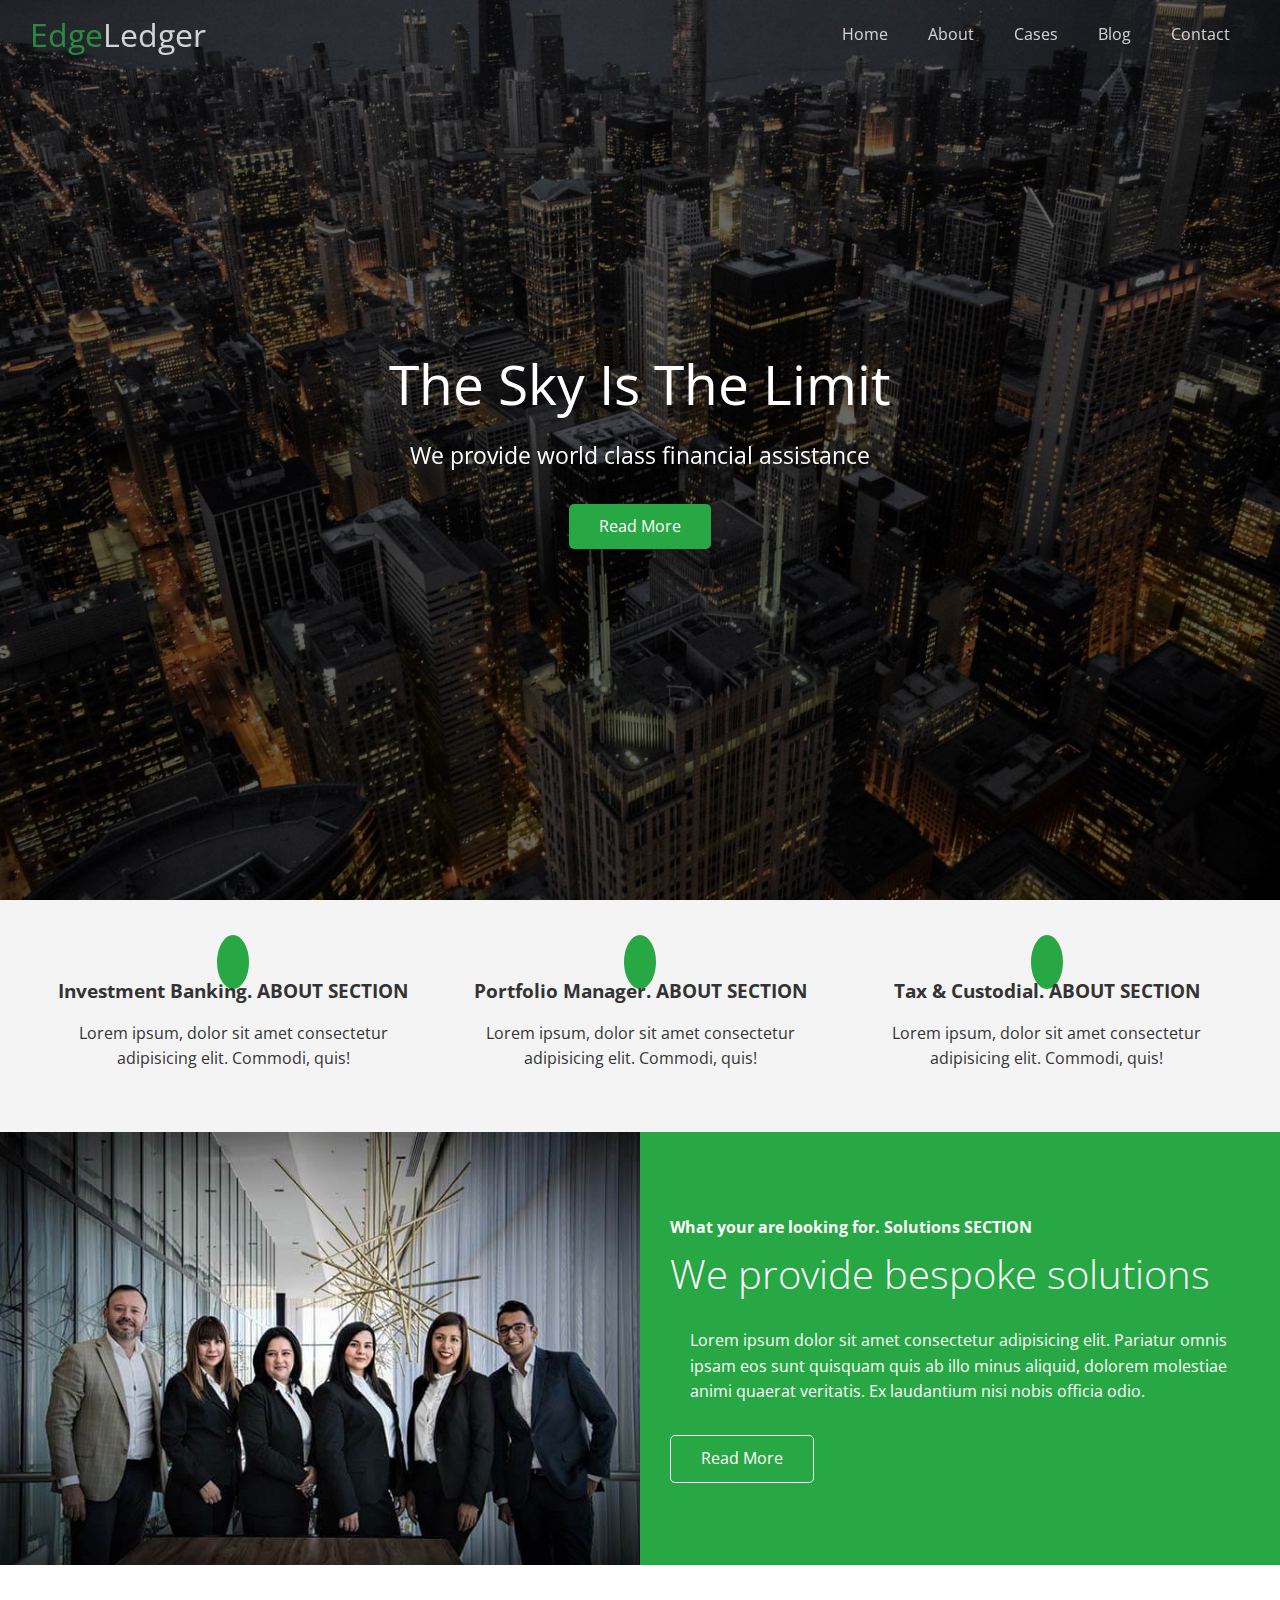
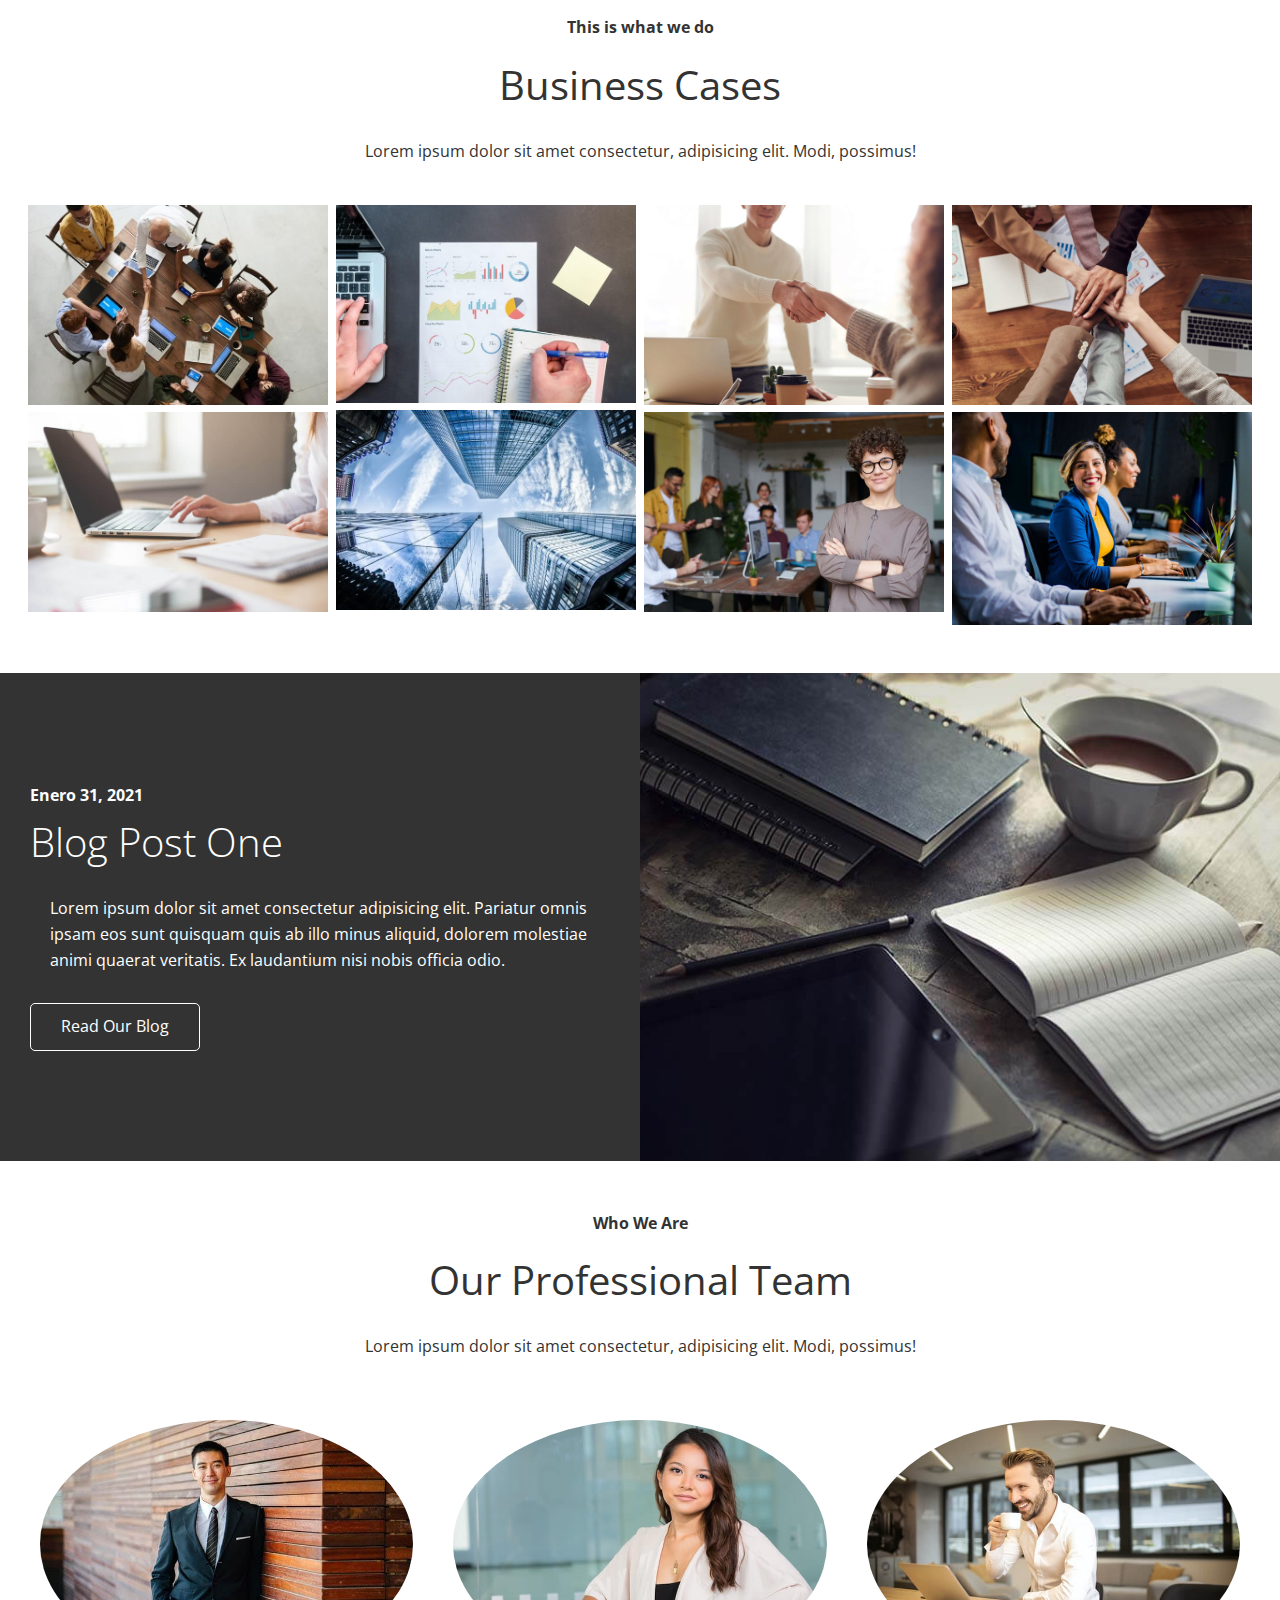
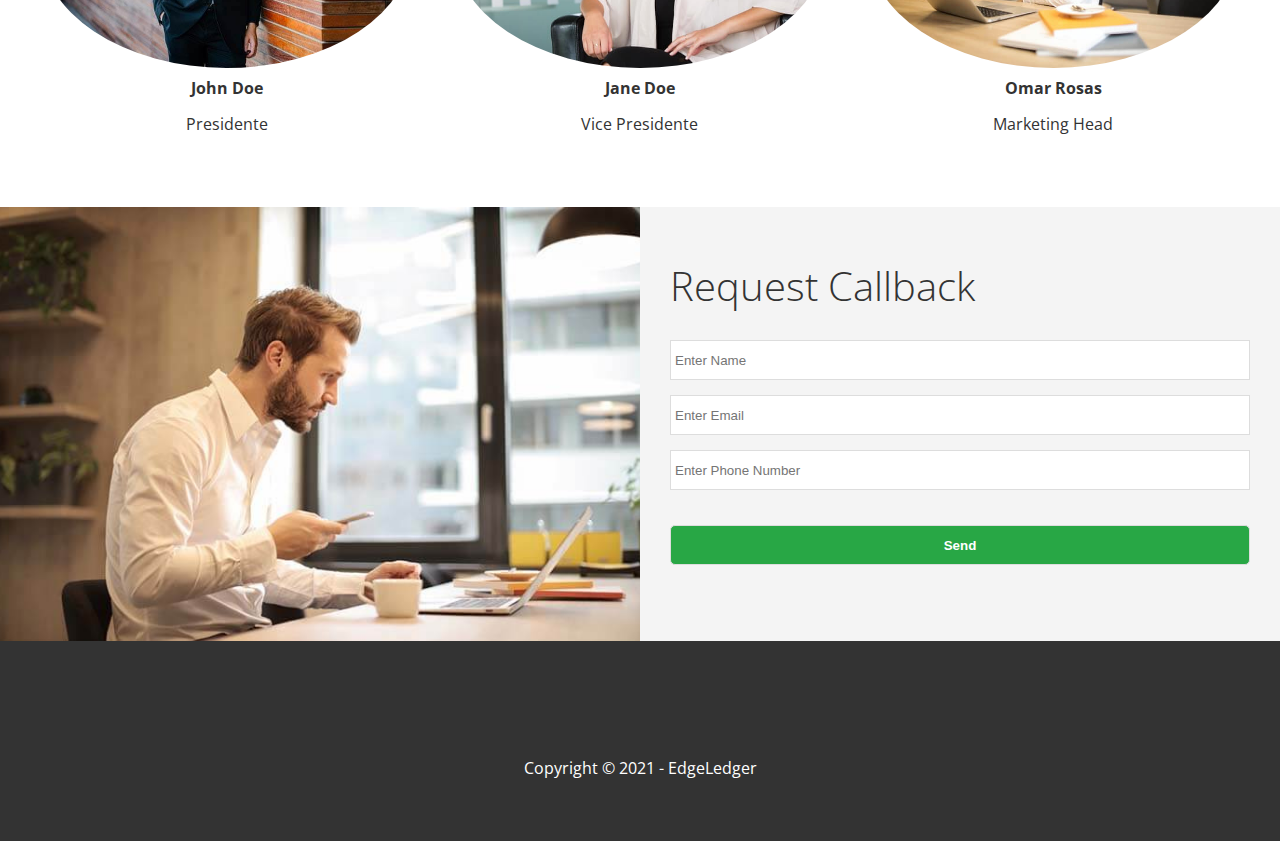
<file: index.html>
<!DOCTYPE html>
<html lang="en">

<head>
  <meta charset="UTF-8">
  <meta name="viewport" content="width=device-width, initial-scale=1.0">
  <link rel="shortcut icon" href="favicon.ico" type="image/x-icon">
  <link rel="stylesheet" href="https://cdnjs.cloudflare.com/ajax/libs/font-awesome/5.15.1/css/all.min.css"
    integrity="sha512-+4zCK9k+qNFUR5X+cKL9EIR+ZOhtIloNl9GIKS57V1MyNsYpYcUrUeQc9vNfzsWfV28IaLL3i96P9sdNyeRssA=="
    crossorigin="anonymous" />

  <link rel="stylesheet" href="./css/lightbox.min.css">
  <!-- Primero poner css utilities -->
  <link rel="stylesheet" href="./css/utilities.css">
  <link rel="stylesheet" href="./css/style.css">
  <title>Welcome To EdgeLedger</title>
</head>

<body id="home">

  <header class="hero">

    <!-- navbar se convierte en flex container -->
    <div id="navbar" class="navbar top-transparent">
      <h1 class="logo">
        <span class="text-primary"><i class="fas fa-book-open"></i> Edge</span>Ledger
      </h1>

      <nav>
        <!-- ul se convierte en flex container -->
        <ul>
          <li><a href="#home">Home</a></li>
          <li><a href="#about">About</a></li>
          <li><a href="#cases">Cases</a></li>
          <li><a href="#blog">Blog</a></li>
          <li><a href="#contact">Contact</a></li>
        </ul>
      </nav>

    </div> <!-- Termina div .navbar #navbar -->

    <div class="content">
      <h1>The Sky Is The Limit</h1>
      <p>We provide world class financial assistance</p>
      <a href="#about" class="btn"><i class="fas fa-chevron-right"></i>
        Read More
      </a>
    </div>
  </header> <!-- Termina <header class="hero" -->

  <main>
    <!-- About Icons section -->
    <section id="about" class="icons bg-light">
      <div class="flex-items">
        <!-- First "container box" -->
        <div>
          <i class="fas fa-university fa-2x"></i>
          <div>
            <h3>Investment Banking. ABOUT SECTION</h3>
            <p>Lorem ipsum, dolor sit amet consectetur adipisicing elit. Commodi, quis!</p>
          </div>
        </div>
        <div>
          <i class="fas fa-book-reader fa-2x"></i>
          <div>
            <h3>Portfolio Manager. ABOUT SECTION</h3>
            <p>Lorem ipsum, dolor sit amet consectetur adipisicing elit. Commodi, quis!</p>
          </div>
        </div>
        <div>
          <i class="fas fa-pencil-alt fa-2x"></i>
          <div>
            <h3>Tax & Custodial. ABOUT SECTION</h3>
            <p>Lorem ipsum, dolor sit amet consectetur adipisicing elit. Commodi, quis!</p>
          </div>
        </div>
      </div>
    </section>

    <!-- About:Solutions -->
    <!-- Nota: Para armar "2 columnas" se usa la estructura:
      <section>
        <div class="row">    <----- será el flex container en utilities.css
          <div class="colum"> <----- También es flex container en utilities.css
            <div class="column-1">
          <div class="colum">
              <div class="column-2">
     -->
    <section class="solutions flex-columns">
      <div class="row">
        <div class="column">
          <div class="column-1">
            <img src="./images/home/people.jpg" alt="People Image">
          </div> <!-- Termina column-1 -->
        </div><!-- Termina column -->
        <div class="column">
          <div class="column-2 bg-primary">
            <h4>What your are looking for. Solutions SECTION</h4>
            <h2>We provide bespoke solutions</h2>
            <p>Lorem ipsum dolor sit amet consectetur adipisicing elit. Pariatur
              omnis ipsam eos sunt quisquam quis ab illo minus aliquid, dolorem
              molestiae animi quaerat veritatis. Ex laudantium nisi nobis officia odio.
            </p>
            <a href="#" class="btn btn-outline">
              <i class="fas fa-chevron-right"></i>
              Read More</a>
          </div> <!-- Termina column-2 -->
        </div> <!-- Termina column -->
      </div> <!-- Termina row -->
    </section> <!-- Termina section #solutions -->


    <!-- Main:Cases -->
    <section id="cases" class="cases flex-grid section-padding">
      <header class="section-header">
        <h4>This is what we do</h4>
        <h2>Business Cases</h2>
        <p>Lorem ipsum dolor sit amet consectetur, adipisicing elit.
          Modi, possimus!
        </p>
      </header>

      <div class="row">
        <!-- .row se utiliza como flex container -->
        <div class="column">
          <a href="./images/cases/cases1.jpg" data-lightbox="cases" data-title="Lorem ipsum dolor sit amet consectetur, adipisicing elit.
          Modi, possimus!">
            <img src="./images/cases/cases1.jpg" alt="">
          </a>
          <a href="./images/cases/cases2.jpg" data-lightbox="cases" data-title="Lorem ipsum dolor sit amet consectetur, adipisicing elit.
          Modi, possimus!">
            <img src="./images/cases/cases2.jpg" alt="">
          </a>
        </div>
        <div class="column">
          <a href="./images/cases/cases3.jpg" data-lightbox="cases" data-title="Lorem ipsum dolor sit amet consectetur, adipisicing elit.
          Modi, possimus!">
            <img src="./images/cases/cases3.jpg" alt="">
          </a>
          <a href="./images/cases/cases4.jpg" data-lightbox="cases" data-title="Lorem ipsum dolor sit amet consectetur, adipisicing elit.
          Modi, possimus!">
            <img src="./images/cases/cases4.jpg" alt="">
          </a>
        </div>
        <div class="column">
          <a href="./images/cases/cases5.jpg" data-lightbox="cases" data-title="Lorem ipsum dolor sit amet consectetur, adipisicing elit.
          Modi, possimus!">
            <img src="./images/cases/cases5.jpg" alt="">
          </a>
          <a href="./images/cases/cases6.jpg" data-lightbox="cases" data-title="Lorem ipsum dolor sit amet consectetur, adipisicing elit.
            Modi, possimus!">
            <img src="./images/cases/cases6.jpg" alt="">
          </a>
        </div>
        <div class="column">
          <a href="./images/cases/cases7.jpg" data-lightbox="cases" data-title="Lorem ipsum dolor sit amet consectetur, adipisicing elit.
          Modi, possimus!">
            <img src="./images/cases/cases7.jpg" alt="">
          </a>
          <a href="./images/cases/cases8.jpg" data-lightbox="cases" data-title="Lorem ipsum dolor sit amet consectetur, adipisicing elit.
          Modi, possimus!">
            <img src="./images/cases/cases8.jpg" alt="">
          </a>
        </div>
      </div>

    </section> <!-- Termina section #cases -->

    <!-- About:Blog -->
    <!-- Nota: Para armar "2 columnas" se usa la estructura:
          <section>
            <div class="row">    <----- será el flex container en utilities.css
              <div class="colum"> <----- También es flex container en utilities.css
                <div class="column-1">
                  <div class="column-2">
        -->
    <section id="blog" class="blog flex-columns flex-reverse">
      <div class="row">
        <div class="column">
          <div class="column-1">
            <img src="./images/home/blog.jpg" alt="Cell and Block notes">
          </div>
        </div>
        <div class="column">
          <div class="column-2 bg-dark">
            <h4>Enero 31, 2021</h4>
            <h2>Blog Post One</h2>
            <p>Lorem ipsum dolor sit amet consectetur adipisicing elit. Pariatur
              omnis ipsam eos sunt quisquam quis ab illo minus aliquid, dolorem
              molestiae animi quaerat veritatis. Ex laudantium nisi nobis officia odio.
            </p>
            <a href="blog.html" class="btn btn-outline">
              <i class="fas fa-chevron-right"></i>
              Read Our Blog</a>
          </div>
        </div>
      </div>
    </section> <!-- Termina section #blog -->

    <!-- Main:Team -->
    <section id="team" class="team section-padding">
      <header class="section-header">
        <h4>Who We Are</h4>
        <h2>Our Professional Team</h2>
        <p>Lorem ipsum dolor sit amet consectetur, adipisicing elit.
          Modi, possimus!
        </p>
      </header>

      <div class="flex-items">
        <div>
          <img src="./images/team/person1.jpg" alt="Presidente Photo">
          <h4>John Doe</h4>
          <p>Presidente</p>
        </div>
        <div>
          <img src="./images/team/person2.jpg" alt="Vice Presidente photo">
          <h4>Jane Doe</h4>
          <p>Vice Presidente</p>
        </div>
        <div>
          <img src="./images/team/person3.jpg" alt="Marketing Head photo">
          <h4>Omar Rosas</h4>
          <p>Marketing Head</p>
        </div>
      </div>

    </section> <!-- Termina section #team -->



    <!-- About:Contact -->
    <!-- Nota: Para armar "2 columnas" se usa la estructura:
      <section>
        <div class="row">    <----- será el flex container en utilities.css
          <div class="colum"> <----- También es flex container en utilities.css
            <div class="column-1">
          <div class="colum">
              <div class="column-2">
     -->
    <section id="contact" class="contact flex-columns">
      <div class="row">
        <div class="column">
          <div class="column-1">
            <img src="./images/home/contact.jpg" alt="People Image">
          </div> <!-- Termina column-1 -->
        </div><!-- Termina column -->
        <div class="column">
          <div class="column-2 bg-light">

            <h2>Request Callback</h2>

            <form action="" class="callback-form">
              <div class="form-control">
                <label for="name"></label>
                <input type="text" name="name" id="name" placeholder="Enter Name">
              </div>
              <div class="form-control">
                <label for="emai"></label>
                <input type="email" name="email" id="email" placeholder="Enter Email">
              </div>
              <div class="form-control">
                <label for="phone"></label>
                <input type="text" name="phone" id="phone" placeholder="Enter Phone Number">
              </div>
              <input type="submit" value="Send" id="submit" class="btn">
            </form>

          </div> <!-- Termina column-2 -->
        </div> <!-- Termina column -->
      </div> <!-- Termina row -->
    </section> <!-- Termina section #solutions -->

  </main>

  <footer class="footer bg-dark">
    <div class="social">
      <a href="#"><i class="fab fa-facebook fa-2x"></i></a>
      <a href="#"><i class="fab fa-twitter fa-2x"></i></a>
      <a href="#"><i class="fab fa-youtube fa-2x"></i></a>
      <a href="#"><i class="fab fa-linkedin fa-2x"></i></a>
    </div>
    <p>Copyright &copy; 2021 - EdgeLedger</p>
  </footer>
  <script src="https://code.jquery.com/jquery-3.5.1.min.js"
    integrity="sha256-9/aliU8dGd2tb6OSsuzixeV4y/faTqgFtohetphbbj0=" crossorigin="anonymous"></script>

  <script src="./js/lightbox.min.js"></script>

  <script>
    // Navbar se esconde y cambia transparencia al hacer scroll
    const navbar = document.getElementById('navbar');
    let scrolled = false;

    // Nota: Al momento de comenzar el scroll se llama a ésta función
    window.onscroll = function () {

      // Nota: Una vez que se hace scroll a más de 100px, se remueve class .top-transparent
      if (window.pageYOffset > 100) {
        navbar.classList.remove('top-transparent');
        if (!scrolled) {
          navbar.style.transform = 'translateY(-700px)';
        }
        setTimeout(function () {
          navbar.style.transform = 'translateY(0)';
          scrolled = true;
        }, 300)
      } else {
        navbar.classList.add('top-transparent');
        scrolled = false;
      }
    };

    // Smooth Scrolling
    $('#navbar a, .btn').on('click', function (e) {
      if (this.hash !== '') {
        e.preventDefault();

        const hash = this.hash;

        $('html, body').animate({
            scrollTop: $(hash).offset().top - 100,
          },
          800
        );
      }
    });
  </script>

</body>

</html>
</file>
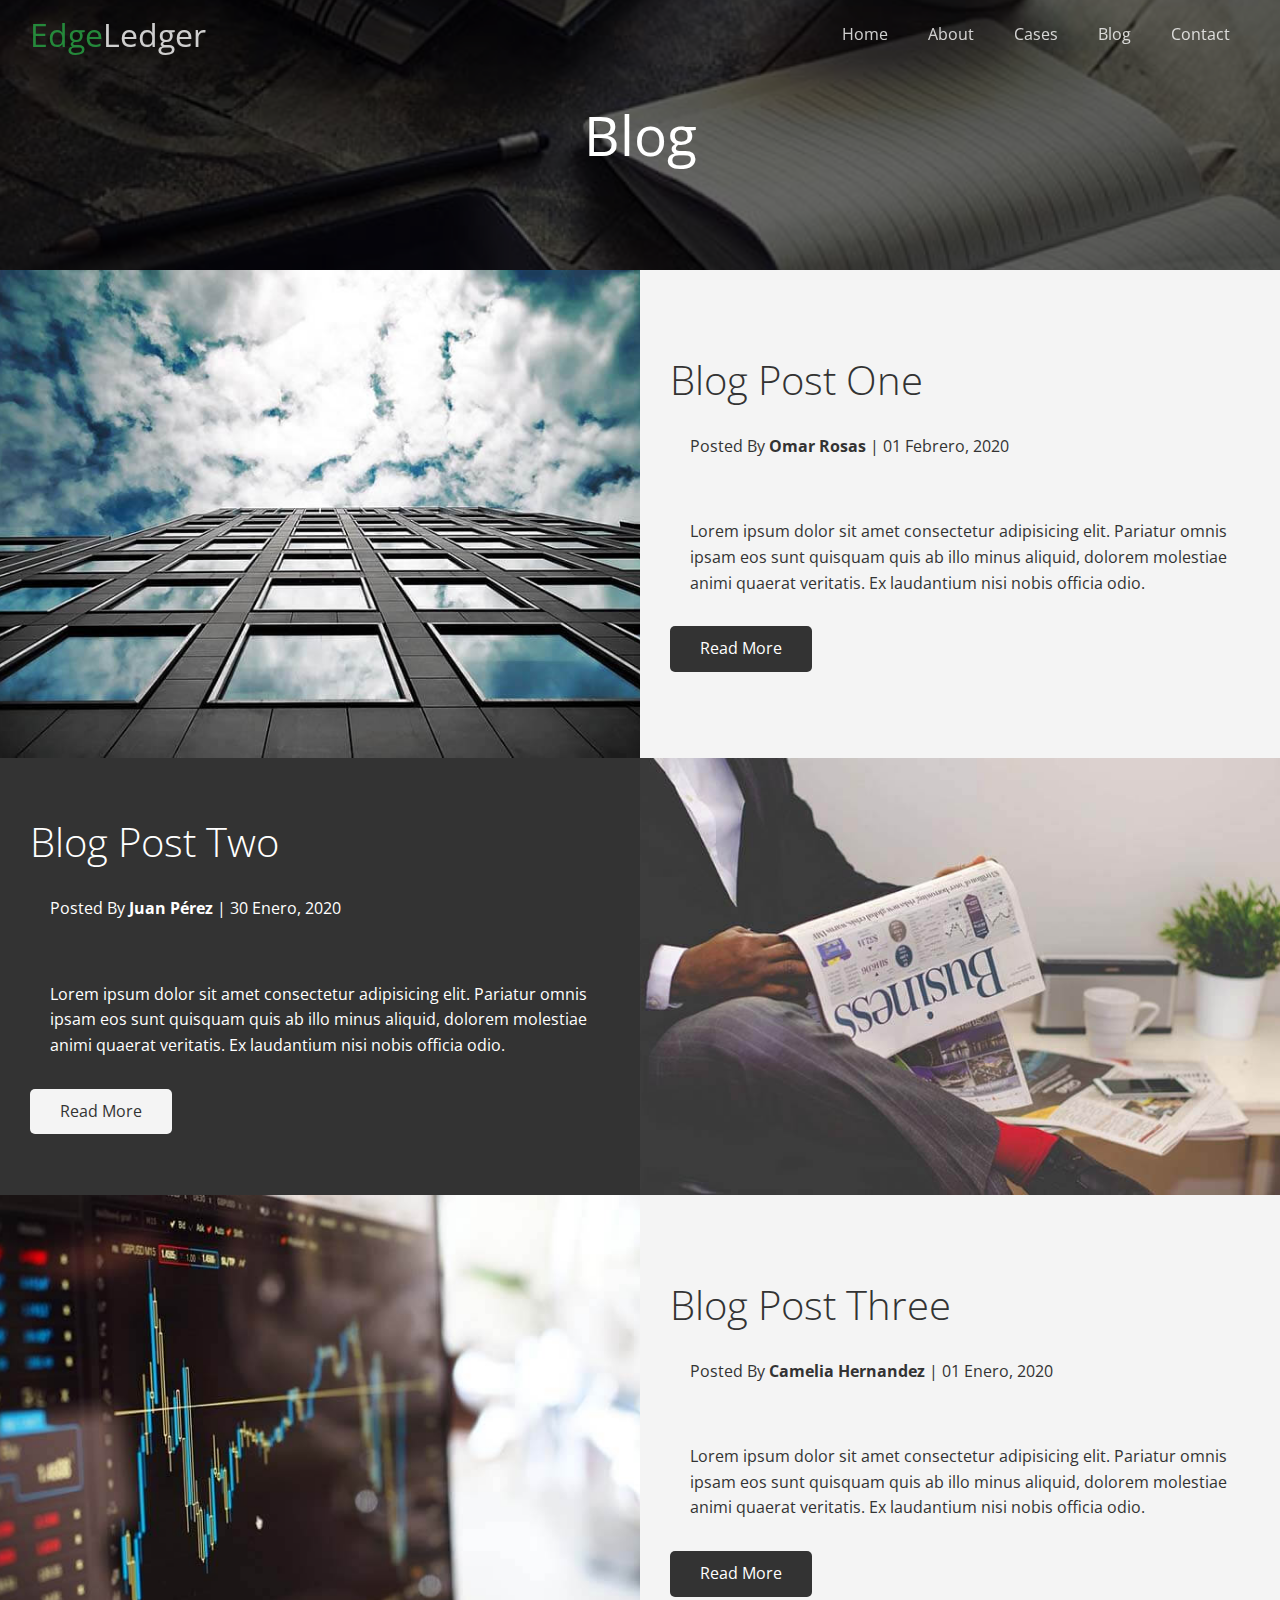
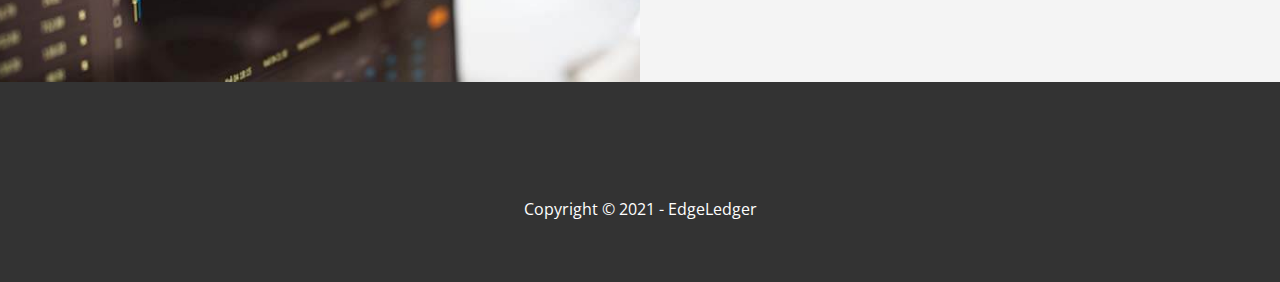
<file: blog.html>
<!DOCTYPE html>
<html lang="en">
<head>
  <meta charset="UTF-8">
  <meta name="viewport" content="width=device-width, initial-scale=1.0">
  <link rel="stylesheet" href="https://cdnjs.cloudflare.com/ajax/libs/font-awesome/5.15.1/css/all.min.css" integrity="sha512-+4zCK9k+qNFUR5X+cKL9EIR+ZOhtIloNl9GIKS57V1MyNsYpYcUrUeQc9vNfzsWfV28IaLL3i96P9sdNyeRssA==" crossorigin="anonymous" />
  <!-- Primero poner css utilities -->
  <link rel="stylesheet" href="./css/utilities.css">
  <link rel="stylesheet" href="./css/style.css">
  <title>Read Our Blog | EdgeLedger</title>
</head>
<body id="home">

  <header class="hero blog">
    
    <!-- navbar se convierte en flex container -->
    <div class="navbar top-transparent" id="navbar">
      <h1 class="logo">
        <span class="text-primary"><i class="fas fa-book-open"></i> Edge</span>Ledger
      </h1>

      <nav>
        <!-- ul se convierte en flex container -->
        <ul>
          <li><a href="index.html">Home</a></li>
          <li><a href="index.html#about">About</a></li>
          <li><a href="index.html#cases">Cases</a></li>
          <li><a href="blog.html">Blog</a></li>
          <li><a href="index.html#contact">Contact</a></li>
        </ul>
      </nav>

    </div> <!-- Termina div .navbar #navbar -->

    <div class="content">
      <h1>Blog</h1>
      
    </div>
  </header> <!-- Termina <header class="hero" -->

  <main>
    <!-- Blog -->
    <!-- Nota: Para armar "2 columnas" se usa la estructura:
      <section>
        <div class="row">    <----- será el flex container en utilities.css
          <div class="colum"> <----- También es flex container en utilities.css
            <div class="column-1">
          <div class="colum">
              <div class="column-2">
     -->
     <article class="flex-columns">
      <div class="row">
        <div class="column">
          <div class="column-1">
            <img src="./images/blog/blog1.jpg" alt="People Image">
          </div> <!-- Termina column-1 -->
        </div><!-- Termina column -->
        <div class="column">
          <div class="column-2 bg-light">
            <h2>Blog Post One</h2>
            <p class="meta">
              <i class="fas fa-user"></i> 
              Posted By <strong>Omar Rosas</strong>
              | 01 Febrero, 2020
            </p>
            <p>Lorem ipsum dolor sit amet consectetur adipisicing elit. Pariatur 
              omnis ipsam eos sunt quisquam quis ab illo minus aliquid, dolorem 
              molestiae animi quaerat veritatis. Ex laudantium nisi nobis officia odio.
            </p>
            <a href="post.html" class="btn btn-dark">
              <i class="fas fa-chevron-right"></i>
              Read More</a>
          </div> <!-- Termina column-2 -->
        </div> <!-- Termina column -->
      </div> <!-- Termina row -->
    </article> <!-- Termina article blog -->

    <article class="flex-columns flex-reverse">
      <div class="row">
        <div class="column">
          <div class="column-1">
            <img src="./images/blog/blog2.jpg" alt="People Image">
          </div> <!-- Termina column-1 -->
        </div><!-- Termina column -->
        <div class="column">
          <div class="column-2 bg-dark">
            <h2>Blog Post Two</h2>
            <p class="meta">
              <i class="fas fa-user"></i> 
              Posted By <strong>Juan Pérez</strong>
              | 30 Enero, 2020
            </p>
            <p>Lorem ipsum dolor sit amet consectetur adipisicing elit. Pariatur 
              omnis ipsam eos sunt quisquam quis ab illo minus aliquid, dolorem 
              molestiae animi quaerat veritatis. Ex laudantium nisi nobis officia odio.
            </p>
            <a href="post.html" class="btn btn-light">
              <i class="fas fa-chevron-right"></i>
              Read More</a>
          </div> <!-- Termina column-2 -->
        </div> <!-- Termina column -->
      </div> <!-- Termina row -->
    </article> <!-- Termina article blog -->

    <article class="flex-columns">
      <div class="row">
        <div class="column">
          <div class="column-1">
            <img src="./images/blog/blog3.jpg" alt="People Image">
          </div> <!-- Termina column-1 -->
        </div><!-- Termina column -->
        <div class="column">
          <div class="column-2 bg-light">
            <h2>Blog Post Three</h2>
            <p class="meta">
              <i class="fas fa-user"></i> 
              Posted By <strong>Camelia Hernandez</strong>
              | 01 Enero, 2020
            </p>
            <p>Lorem ipsum dolor sit amet consectetur adipisicing elit. Pariatur 
              omnis ipsam eos sunt quisquam quis ab illo minus aliquid, dolorem 
              molestiae animi quaerat veritatis. Ex laudantium nisi nobis officia odio.
            </p>
            <a href="post.html" class="btn btn-dark">
              <i class="fas fa-chevron-right"></i>
              Read More</a>
          </div> <!-- Termina column-2 -->
        </div> <!-- Termina column -->
      </div> <!-- Termina row -->
    </article> <!-- Termina article blog -->


  </main>

  <footer class="footer bg-dark">
    <div class="social">
      <a href="#"><i class="fab fa-facebook fa-2x"></i></a>
      <a href="#"><i class="fab fa-twitter fa-2x"></i></a>
      <a href="#"><i class="fab fa-youtube fa-2x"></i></a>
      <a href="#"><i class="fab fa-linkedin fa-2x"></i></a>
    </div>
    <p>Copyright &copy; 2021 - EdgeLedger</p>
  </footer>

  <script>
    // Navbar se esconde y cambia transparencia al hacer scroll
    const navbar = document.getElementById('navbar');
    let scrolled = false;

    // Nota: Al momento de comenzar el scroll se llama a ésta función
    window.onscroll = function () {

      // Nota: Una vez que se hace scroll a más de 100px, se remueve class .top-transparent
      if (window.pageYOffset > 100) {
        navbar.classList.remove('top-transparent');
        if (!scrolled) {
          navbar.style.transform = 'translateY(-700px)';
        }
        setTimeout(function () {
          navbar.style.transform = 'translateY(0)';
          scrolled = true;
        }, 300)
      } else {
        navbar.classList.add('top-transparent');
        scrolled = false;
      }
    };
  </script>

</body>
</html>
</file>
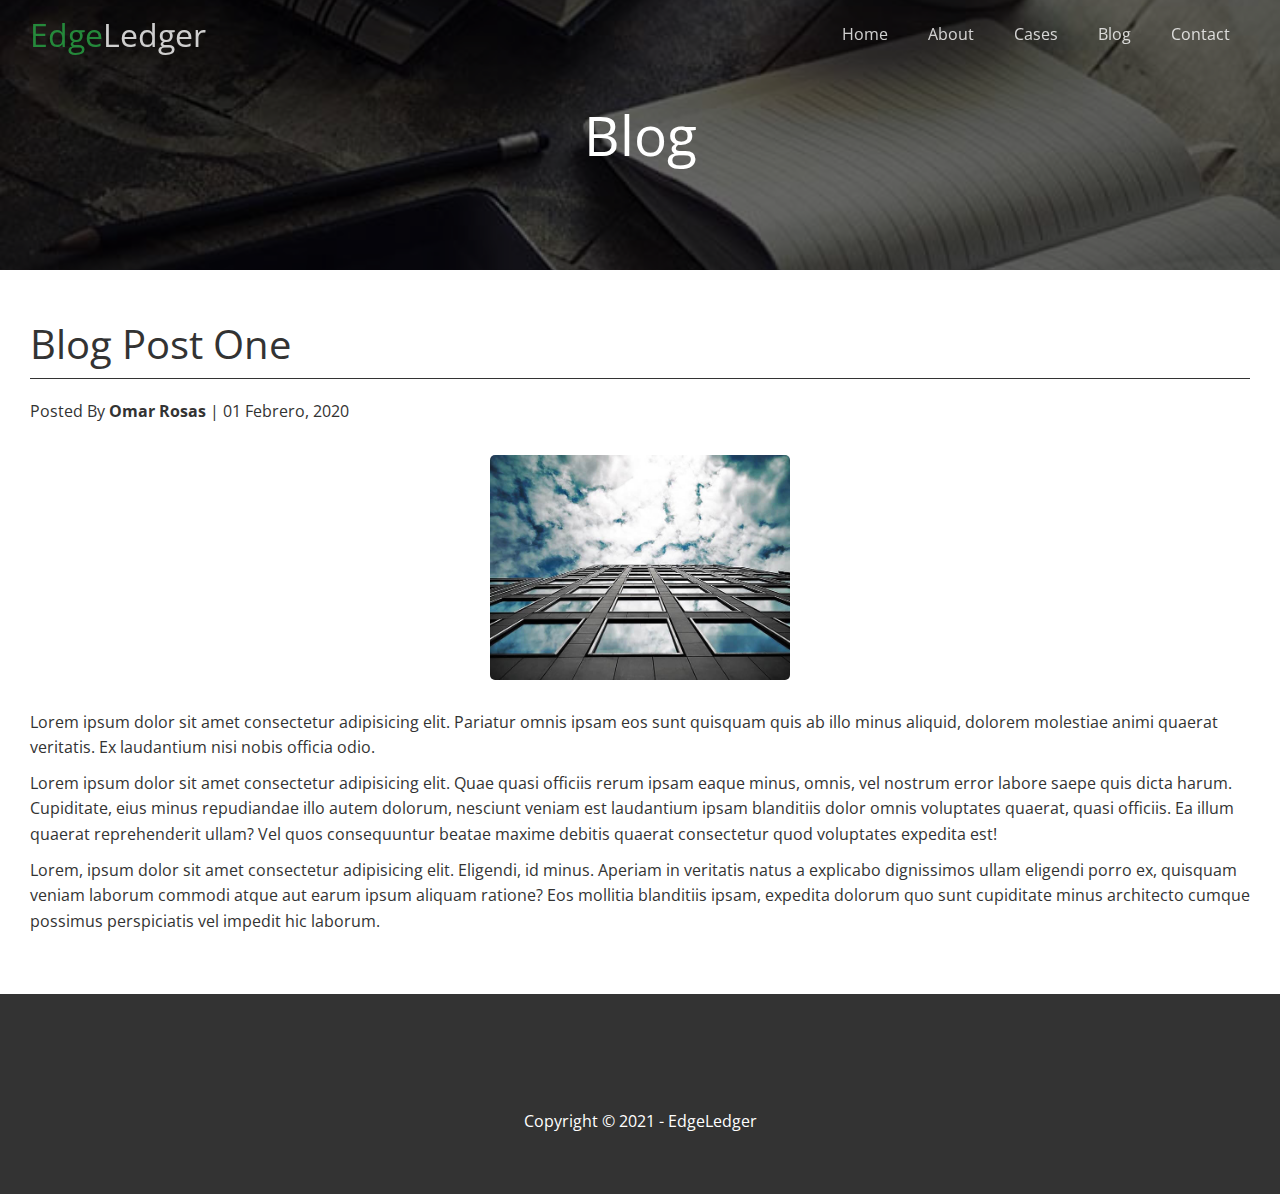
<file: post.html>
<!DOCTYPE html>
<html lang="en">
<head>
  <meta charset="UTF-8">
  <meta name="viewport" content="width=device-width, initial-scale=1.0">
  <link rel="stylesheet" href="https://cdnjs.cloudflare.com/ajax/libs/font-awesome/5.15.1/css/all.min.css" integrity="sha512-+4zCK9k+qNFUR5X+cKL9EIR+ZOhtIloNl9GIKS57V1MyNsYpYcUrUeQc9vNfzsWfV28IaLL3i96P9sdNyeRssA==" crossorigin="anonymous" />
  <!-- Primero poner css utilities -->
  <link rel="stylesheet" href="./css/utilities.css">
  <link rel="stylesheet" href="./css/style.css">
  <title>Post One | EdgeLedger</title>
</head>
<body id="home">

  <header class="hero blog">
    
    <!-- navbar se convierte en flex container -->
    <div class="navbar top-transparent" id="navbar">
      <h1 class="logo">
        <span class="text-primary"><i class="fas fa-book-open"></i> Edge</span>Ledger
      </h1>

      <nav>
        <!-- ul se convierte en flex container -->
        <ul>
          <li><a href="index.html">Home</a></li>
          <li><a href="index.html#about">About</a></li>
          <li><a href="index.html#cases">Cases</a></li>
          <li><a href="blog.html">Blog</a></li>
          <li><a href="index.html#contact">Contact</a></li>
        </ul>
      </nav>

    </div> <!-- Termina div .navbar #navbar -->

    <div class="content">
      <h1>Blog</h1>
      
    </div>
  </header> <!-- Termina <header class="hero" -->

  <main>
    <section class="post">
      <h2>Blog Post One</h2>
      <p class="meta">
        <i class="fas fa-user"></i> 
        Posted By <strong>Omar Rosas</strong>
        | 01 Febrero, 2020
      </p>
      <img src="./images/blog/blog1.jpg" alt="">
      <p>Lorem ipsum dolor sit amet consectetur adipisicing elit. Pariatur 
        omnis ipsam eos sunt quisquam quis ab illo minus aliquid, dolorem 
        molestiae animi quaerat veritatis. Ex laudantium nisi nobis officia odio.
      </p>
      <p>Lorem ipsum dolor sit amet consectetur adipisicing elit. Quae quasi 
        officiis rerum ipsam eaque minus, omnis, vel nostrum error labore 
        saepe quis dicta harum. Cupiditate, eius minus repudiandae illo autem 
        dolorum, nesciunt veniam est laudantium ipsam blanditiis dolor omnis 
        voluptates quaerat, quasi officiis. Ea illum quaerat reprehenderit 
        ullam? Vel quos consequuntur beatae maxime debitis quaerat consectetur 
        quod voluptates expedita est!
      </p>
      <p>Lorem, ipsum dolor sit amet consectetur adipisicing elit. Eligendi, 
        id minus. Aperiam in veritatis natus a explicabo dignissimos ullam 
        eligendi porro ex, quisquam veniam laborum commodi atque aut earum 
        ipsum aliquam ratione? Eos mollitia blanditiis ipsam, expedita dolorum 
        quo sunt cupiditate minus architecto cumque possimus perspiciatis vel 
        impedit hic laborum.
      </p>
    </section>


  </main>

  <footer class="footer bg-dark">
    <div class="social">
      <a href="#"><i class="fab fa-facebook fa-2x"></i></a>
      <a href="#"><i class="fab fa-twitter fa-2x"></i></a>
      <a href="#"><i class="fab fa-youtube fa-2x"></i></a>
      <a href="#"><i class="fab fa-linkedin fa-2x"></i></a>
    </div>
    <p>Copyright &copy; 2021 - EdgeLedger</p>
  </footer>

  <script>
    // Navbar se esconde y cambia transparencia al hacer scroll
    const navbar = document.getElementById('navbar');
    let scrolled = false;

    // Nota: Al momento de comenzar el scroll se llama a ésta función
    window.onscroll = function () {

      // Nota: Una vez que se hace scroll a más de 100px, se remueve class .top-transparent
      if (window.pageYOffset > 100) {
        navbar.classList.remove('top-transparent');
        if (!scrolled) {
          navbar.style.transform = 'translateY(-700px)';
        }
        setTimeout(function () {
          navbar.style.transform = 'translateY(0)';
          scrolled = true;
        }, 300)
      } else {
        navbar.classList.add('top-transparent');
        scrolled = false;
      }
    };
  </script>

</body>
</html>
</file>
<file: css/utilities.css>
/* Text colors  */

:root {
  --text-primary: #28a745;
  --text-secondary:#0284d0;
  --dark-color: #333;
  --light-color: #f4f4f4;
}

.text-primary {
  color: var(--text-primary);
}

.text-secondary {
  color: var(--text-secondary);
}


/* Buttons and backgrounds colors */
.btn {
  cursor: pointer;
  display: inline-block;
  padding: 10px 30px;
  color: #fff;
  background-color: var(--text-primary);
  border-radius: 5px;
}

.btn:hover {
  opacity: 0.9;
}

.btn-primary, .bg-primary {
  background-color: var(--text-primary);
  color: #fff;
}

.btn-secondary, .bg-secondary {
  background-color: var(--text-secondary);
  color: #fff;
}

.btn-dark, .bg-dark {
  background-color: var(--dark-color);
  color: #fff;
}


.btn-light, .bg-light {
  background-color: var(--light-color);
  color: var(--dark-color);
}

.btn-outline {
  background: transparent;
  border: 1px solid #fff;
}


/* Flex */
.flex-items {
  display: flex;
  text-align: center;
  justify-content: center;
  align-content: center;
  height: 100%;
}

.flex-items > div {
  padding: 20px;
}

/* Flex columns */
.flex-columns.flex-reverse .row {
  flex-direction: row-reverse;
}

.flex-columns .row {
  display: flex;
  flex-direction: row;
  flex-wrap: wrap;
  width: 100%;
}

.flex-columns .row .column {
  display: flex;
  flex-direction: column;
  flex-basis: 100%;

  /*
  flex: none | [ <'flex-grow'> <'flex-shrink'>? || <'flex-basis'> ]
  
  Nota: flex-grow: 1; hará que el elemento "crezca" para llenar el espacio vacio del 
            contenedor */
  flex: 1;
}

.flex-columns .column-1,
.flex-columns .column-2 {
  height: 100%;
}


/* Nota: Usado para que la imagen no haga strech, al hacer pequeña la ventada del navegador */
.flex-columns img {
  width: 100%;
  height: 100%;
  object-fit: cover;
}

/* Column-2 css format */
.flex-columns .column-2 {
  display: flex;
  flex-direction: column;
  align-items: flex-start;
  justify-content: center;
  padding: 30px;
}

/* Formato a elementos dentro de column-2 */
.flex-columns .column-2 h2 {
  font-size: 40px;
  font-weight: 100;
}

.flex-columns .column-2 h4 {
  margin-bottom: 10px;
}

.flex-columns .column-2 p {
  padding: 20px;
}

/* *************************************** */
/* Section header en index.html #cases */

.section-padding {
  padding: 20px 20px 40px;
}

.section-header {
  display: flex;
  flex-direction: column;
  align-items: center;
  justify-content: center;
  padding: 30px;
}

.section-header h2 {
  font-size: 40px;
  margin: 20px 0;
}

/* Flex Grid */
.flex-grid .row {
  display: flex;
  flex-wrap: wrap;
  padding: 0 4px;

  /* Nota: En media queries se utiliza: flex: 100%; para APILAR éste item */
}

.flex-grid .column {
  flex: 25%;
  /* Nota: El siguiente comando está de más en el video. al usar flex: 25% 
        que es = flex-basis: 25% es suficiente. */
  /* max-width: 25%; */
  padding: 0 4px;

/* Nota: En media queries se utiliza: flex: 100%; para APILAR éste item */

}
</file>
<file: css/style.css>
/* **************************** */
/* Base Style */

/* Google Fonts. Open Sans 300 y 400 */
@import url('https://fonts.googleapis.com/css2?family=Open+Sans:wght@300;400&display=swap');
/* @import url('https://fonts.googleapis.com/css2?family=Roboto:wght@300;400&display=swap'); */


* {
  box-sizing: border-box;
  padding: 0;
  margin: 0;
}

/* html {
  scroll-behavior: smooth;
} */

body {
  font-family: 'Open Sans', sans-serif;
  /* font-family: 'Roboto', sans-serif; */
  background: #fff;
  color: #333;
  line-height: 1.6;
}

ul {
  list-style: none;
}

a {
  color: #333;
  text-decoration: none;
}

h1,
h2 {
  font-weight: 400;
  line-height: 1.2;
}

p {
  margin: 10px 0;
}

img {
  /* Nota: La imagen debe tener el tamaño del 100% del contenedor */
  width: 100%;
}


/* **************************** */
/* Navbar */
.navbar {
  display: flex;
  align-items: center;
  justify-content: space-between;

  background-color: #333;
  color: #fff;
  opacity: 0.8;
  width: 100%;
  height: 70px;

  position: fixed;
  top: 0px;
  padding: 0 30px;

  /* Nota: Al aumentar el tiempo > 0.5, los elemento "flotan" hacia su posición en el DOM */
  transition: 0.5s;
}

.navbar.top-transparent {
  background: transparent;
}

.navbar a {
  color: #fff;
  padding: 10px 20px;
}

.navbar a:hover {
  border-bottom: var(--text-primary) 2px solid;
  background-color: #222;
  border-radius: 5px 5px 3px 3px;
}

.navbar ul {
  display: flex;
}

.navbar .logo {
  font-weight: 400;
}


/* **************************** */
/* Header, div principal con class hero */
.hero {
  background: url('../images/home/showcase.jpg') no-repeat center center/cover;
  height: 100vh;

  /* Nota: Se usa relative para poder colocar opacidad sobre todo el div con
        .hero::before */
  position: relative;
  color: #fff;
}


.hero.blog {

  /* Nota: Las siguientes 2 líneas funcionan de la misma forma */

  /* background: url('../images/home/blog.jpg') no-repeat center center/cover; */
  /* background: url('../images/home/blog.jpg') no-repeat center/cover; */

  /* Las siguientes líneas es el equivalante al shorthand de arriba */
  background-image: url('../images/home/blog.jpg');
  background-repeat: no-repeat;
  background-position: center;
  background-size: cover;

  height: 30vh;
}


/* Nota: Se posiciona div .content al centro del viewport */
.hero .content {
  display: flex;
  flex-direction: column;
  justify-content: center;
  align-items: center;

  /* Nota: Se coloca 100% para que tome el tamaño del container, en éste caso div hero */
  height: 100%;

  padding: 0 20px;
}

.hero .content h1 {
  font-size: 55px;
}

.hero .content p {
  font-size: 23px;

  max-width: 600px;
  margin: 20px 0 30px;
}

/* Nota: Se utiliza before para agregar una opacidad a todo el fondo del div
          adicionalmente se debe hacer z-index: 10; para traer todos los objetos
          por arriba de la opacidad de ::before */
.hero::before {
  content: '';
  position: absolute;
  top: 0;
  left: 0;
  width: 100%;
  height: 100%;
  background: rgba(0, 0, 0, 0.6);
}

/* Nota: se requiere traer todos los objetos por arriba de la opacidad de .hero::before */
.hero * {
  z-index: 10;
}

/* Icons div */
.icons {
  padding: 30px;
}

.icons h3 {
  font-weight: bold;
  margin-bottom: 15px;
}

/* CSS de fontawesome icons */
.icons i {
  background-color: var(--text-primary);
  color: #fff;
  padding: 1rem;
  border-radius: 50%;
  margin-bottom: 15px;
}


/* index.html, main section. #cases */
.cases img:hover {
  opacity: 0.75;
}

/* index.html #team  */
.team img {
  border-radius: 50%;
}


/* index.html Callback Form */
.callback-form {
  width: 100%;
  padding: 20px 0;
}

.callback-form label {
  display: block;
  margin-bottom: 10px;
}

.callback-form .form-control {
  margin-bottom: 15px;
}

.callback-form input {
  width: 100%;
  padding: 4px;
  height: 40px;
  border: #ddd 1px solid;
}

/* Nota: Al momento de dar click para llenar el input, se muestra un borde
      con outline */
.callback-form input:focus {
  outline-color: var(--text-primary);
}

.callback-form .btn {
  padding: 12px 0;
  margin-top: 20px;
  font-weight: bold;

}


/* post.html */
.post {
  padding: 50px 30px;

}

.post h2 {
  font-size: 40px;
  margin-bottom: 20px;
  padding-bottom: 10px;
  border-bottom: #333 solid 1px;
}

.post .meta {
  margin-bottom: 30px;
}

.post img {
  width: 300px;
  border-radius: 5px;

  /* Nota: Para poderla centrar */
  display: block;
  margin: 0 auto 30px;
}

.post img:hover {
  box-shadow: 8px 5px 6px 2px rgba(0, 0, 0, 0.3);
}



/* Footer  */
.footer {
  display: flex;
  flex-direction: column;
  justify-content: center;
  align-items: center;
  text-align: center;
  height: 200px;
}

.footer a {
  color: #fff;
}

.footer a:hover {
  color: var(--text-secondary);
}

/* Nota: Cualquier elemento dentro de .social */
.footer .social>* {
  margin-right: 30px;
}

.footer p {
  margin-top: 40px;
}






/* Mobile  */
@media(max-width: 768px) {
  .navbar {
    flex-direction: column;
    height: 110px;
    padding: 20px;
  }

  .navbar .logo {
    margin-bottom: 10px;
  }

  .navbar a {
    padding: 10px 10px;
    margin: 0 3px;
  }

  .hero .content h1,
  .hero .content p {
    text-align: center;
  }

  /* Nota: Cambia los íconos de manera horizontal a vertical */
  .flex-items {
    flex-direction: column;
  }

  /* Nota: Se utiliza para que las columnas se apilen una sobre otra */
  .flex-columns .row .column,
  .flex-grid .column {

    /* One value, width/height: flex-basis. 
    flex-basis determina el tamaño del item flex.
    Es decir un valor con unidades en flex = flex-basis */
    flex: 100%;
    /* max-width: 100%; */
  }

  .team img {
    width: 70%;
  }

}
</file>
